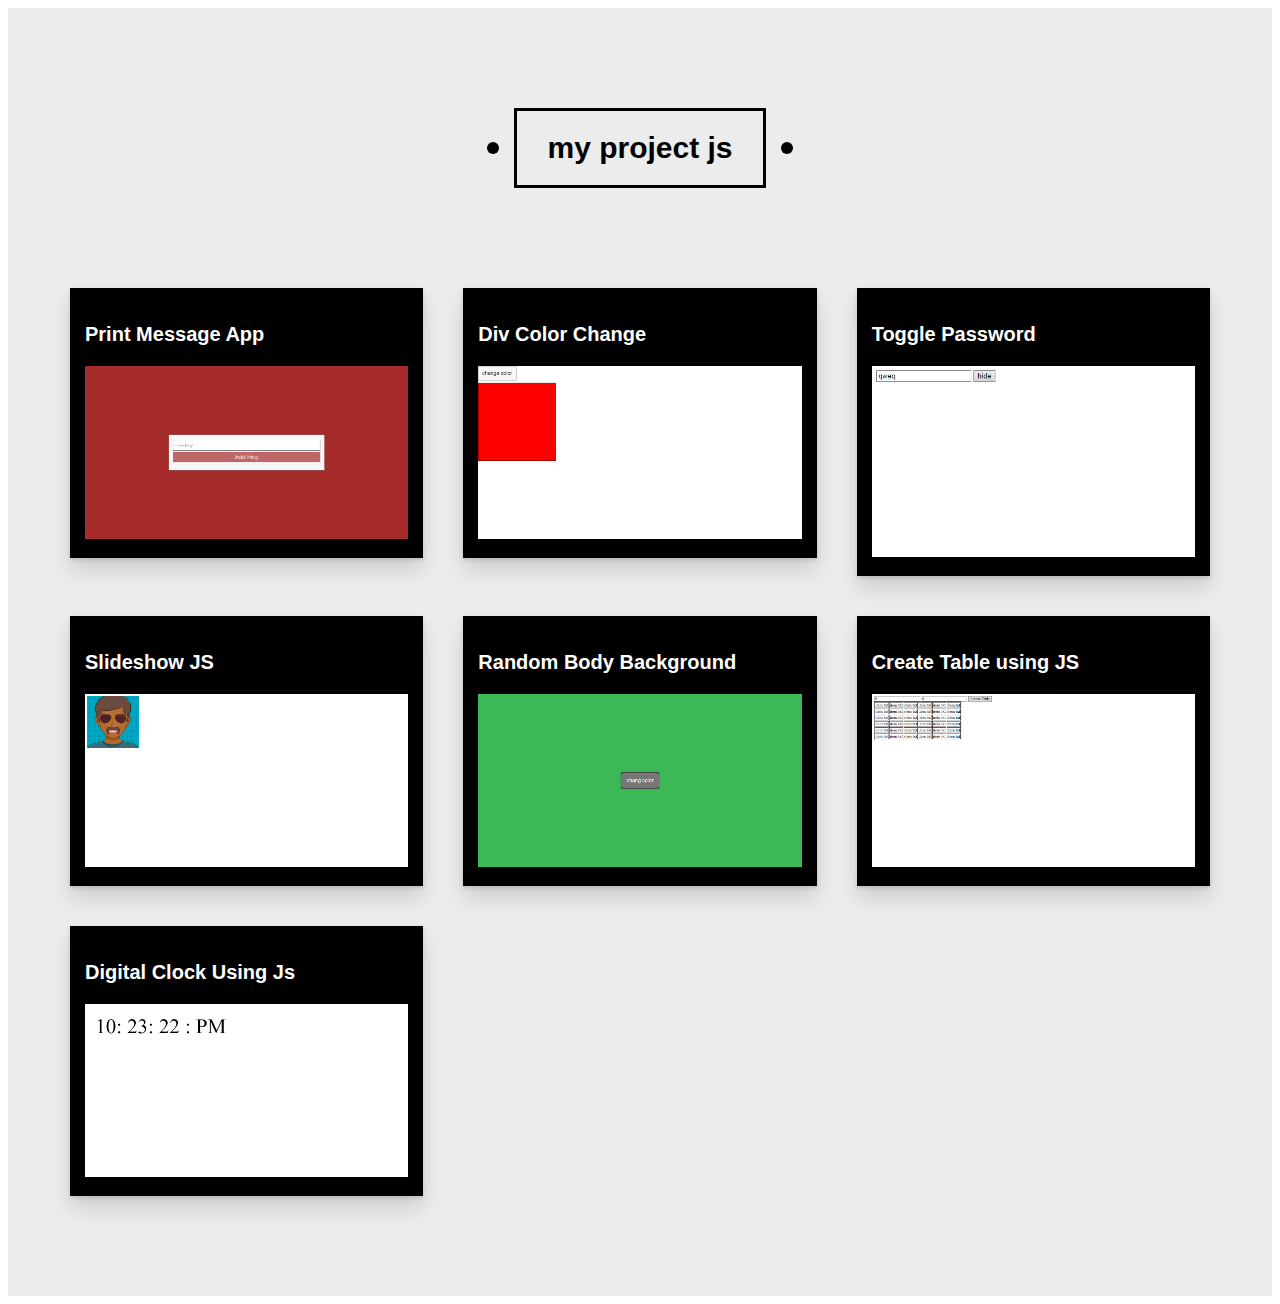
<file: index.html>
<!DOCTYPE html>
<html lang="en">
<head>
    <meta charset="UTF-8">
    <meta http-equiv="X-UA-Compatible" content="IE=edge">
    <meta name="viewport" content="width=device-width, initial-scale=1.0">
    <title>my project in js</title>
    <link rel="stylesheet" href="css/master.css">
</head>
<body>
    <section class="gallery" id="gallery">
        <h2 class="main-title">my project js</h2>
        <div class="container">
            <a href="page/1/1.html" target="blank">
                <div class="box">
                    <p>Print Message App</p>
                    <div class="image">
                        <img src="img/1.png" alt="" />
                    </div>
                </div>
            </a>
            <a href="page/2/2.html" target="blank">
                <div class="box">
                    <p>Div Color Change</p>
                    <div class="image">
                        <img src="img/2.png" alt="" />
                    </div>
                </div>
            </a>
            <a href="page/3/3.html" target="blank">
                <div class="box">
                    <p>Toggle Password</p>
                    <div class="image">
                        <img src="img/3.png" alt="" />
                    </div>
                </div>
            </a>
            <a href="page/4/4.html" target="blank">
                <div class="box">
                    <p>Slideshow JS</p>
                    <div class="image">
                        <img src="img/4.png" alt="" />
                    </div>
                </div>
            </a>
            <a href="page/5/5.html" target="blank">
                <div class="box">
                    <p> Random Body Background</p>
                    <div class="image">
                        <img src="img/5.png" alt="" />
                    </div>
                </div>
            </a>
            <a href="page/6/6.html" target="blank">
                <div class="box">
                    <p>Create Table using JS</p>
                    <div class="image">
                        <img src="img/6.png" alt="" />
                    </div>
                </div>
            </a>
            <a href="page/7/7.html" target="blank">
                <div class="box">
                    <p>Digital Clock Using Js</p>
                    <div class="image">
                        <img src="img/7.png" alt="" />
                    </div>
                </div>
            </a>
        </div>
    </section>
</body>
</html>
</file>
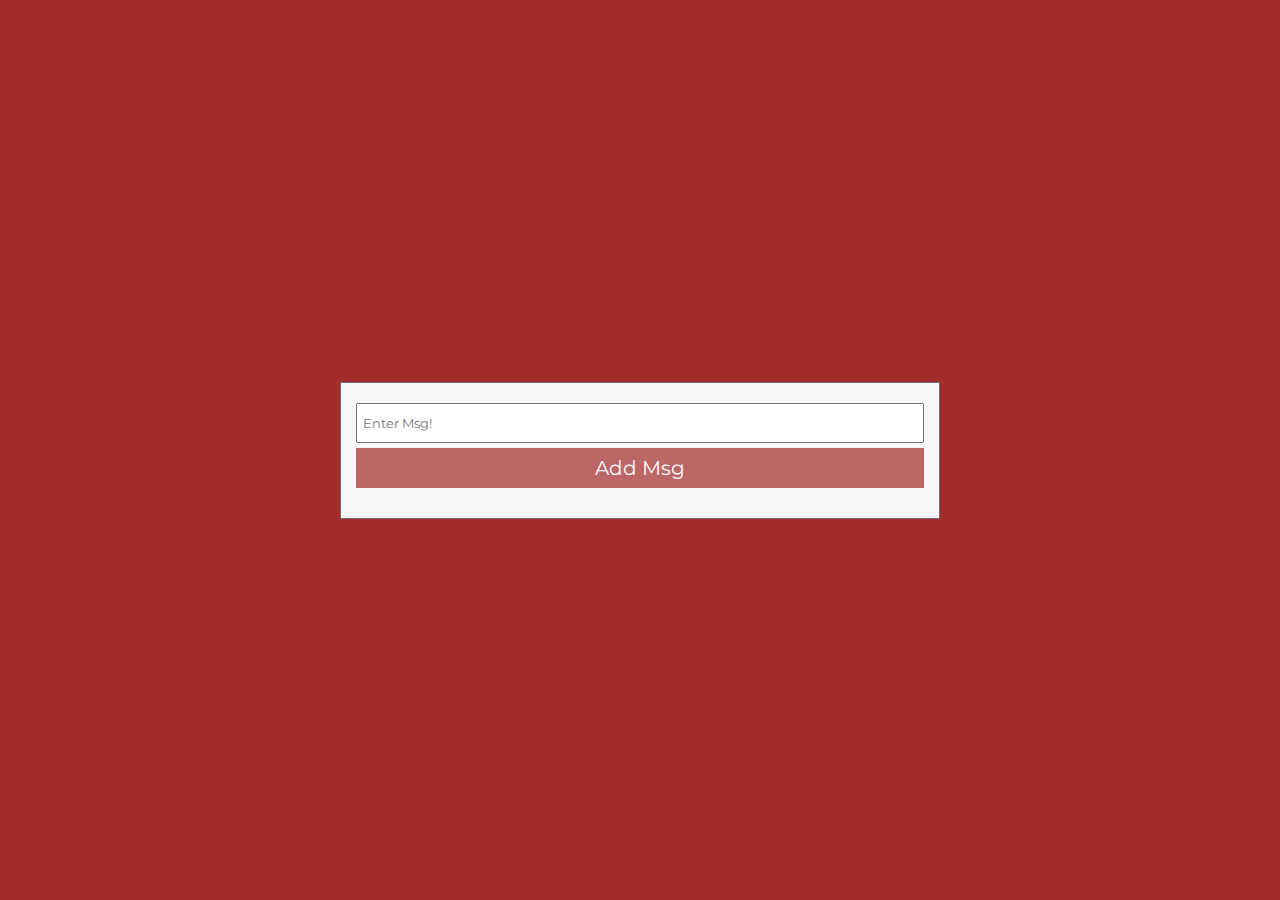
<file: page/1/1.html>
<!DOCTYPE html>
<html lang="en">

<head>
    <meta charset="UTF-8">
    <meta http-equiv="X-UA-Compatible" content="IE=edge">
    <meta name="viewport" content="width=device-width, initial-scale=1.0">
    <title>Js Print Message App</title>
    <link href="https://fonts.googleapis.com/css2?family=Montserrat&display=swap" rel="stylesheet">
    <link rel="stylesheet" href="css/master.css">
</head>

<body>
    <div class="print-message-box">
        <input type="text" placeholder="Enter Msg!" id="input" />
        <button id="btn">Add Msg</button>
        <p id="msg"> </p>
    </div>

    <script src="js/myjs.js"></script>
</body>

</html>
</file>
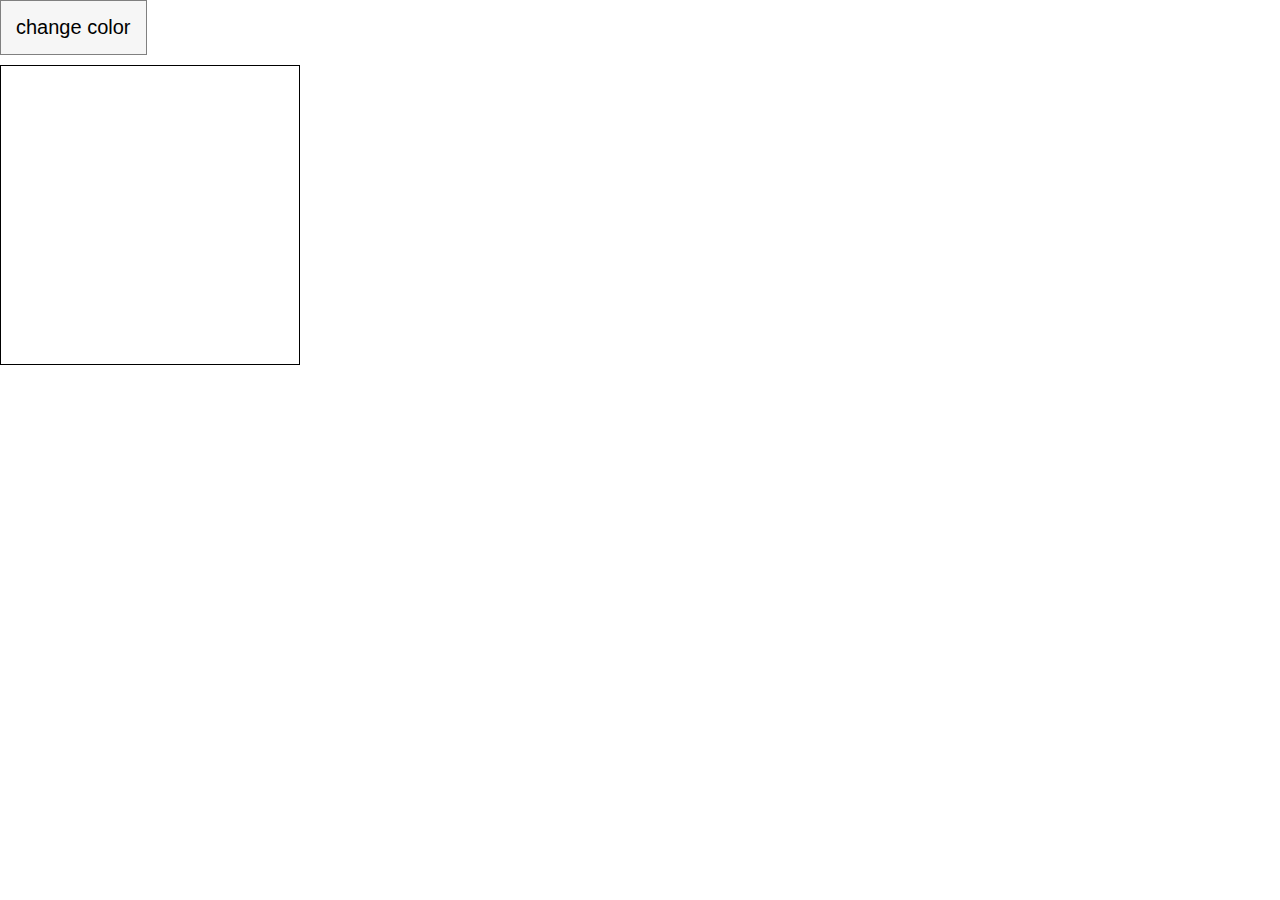
<file: page/2/2.html>
<!DOCTYPE html>
<html lang="en">
<head>
    <meta charset="UTF-8">
    <meta http-equiv="X-UA-Compatible" content="IE=edge">
    <meta name="viewport" content="width=device-width, initial-scale=1.0">
    <title>Document</title>
    <link rel="stylesheet" href="css/mster.css">
</head>
<body>
    <button id="but">change color</button>
    <div class="box"></div>
    <script src="js/myjs.js"></script>
</body>
</html>
</file>
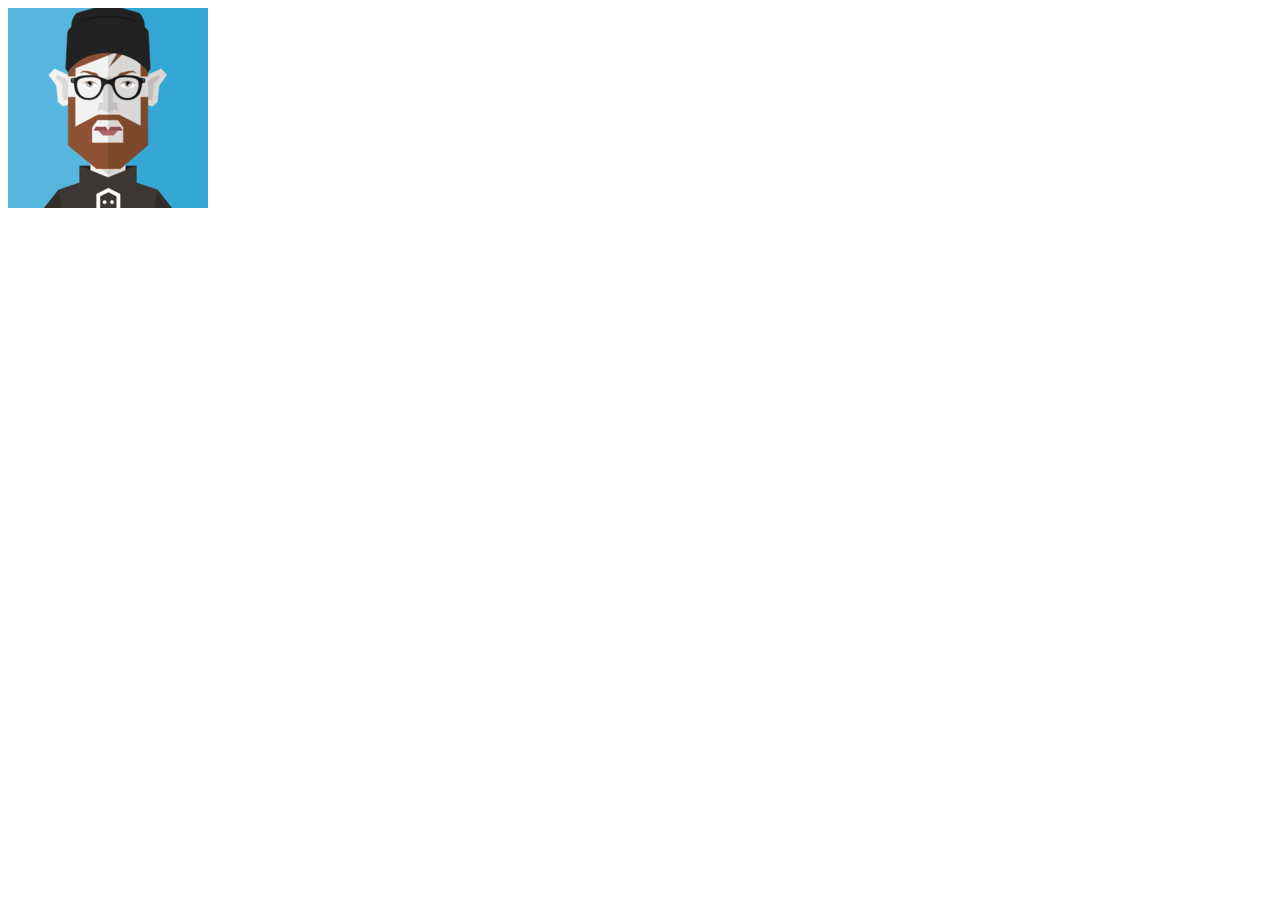
<file: page/4/4.html>
<!DOCTYPE html>
<html lang="en">
<head>
    <meta charset="UTF-8">
    <meta http-equiv="X-UA-Compatible" content="IE=edge">
    <meta name="viewport" content="width=device-width, initial-scale=1.0">
    <title>Document</title>
</head>
<body>
    <img alt="" id="slideShow">
    <script src="js/myjs.js"></script>
</body>
</html>
</file>
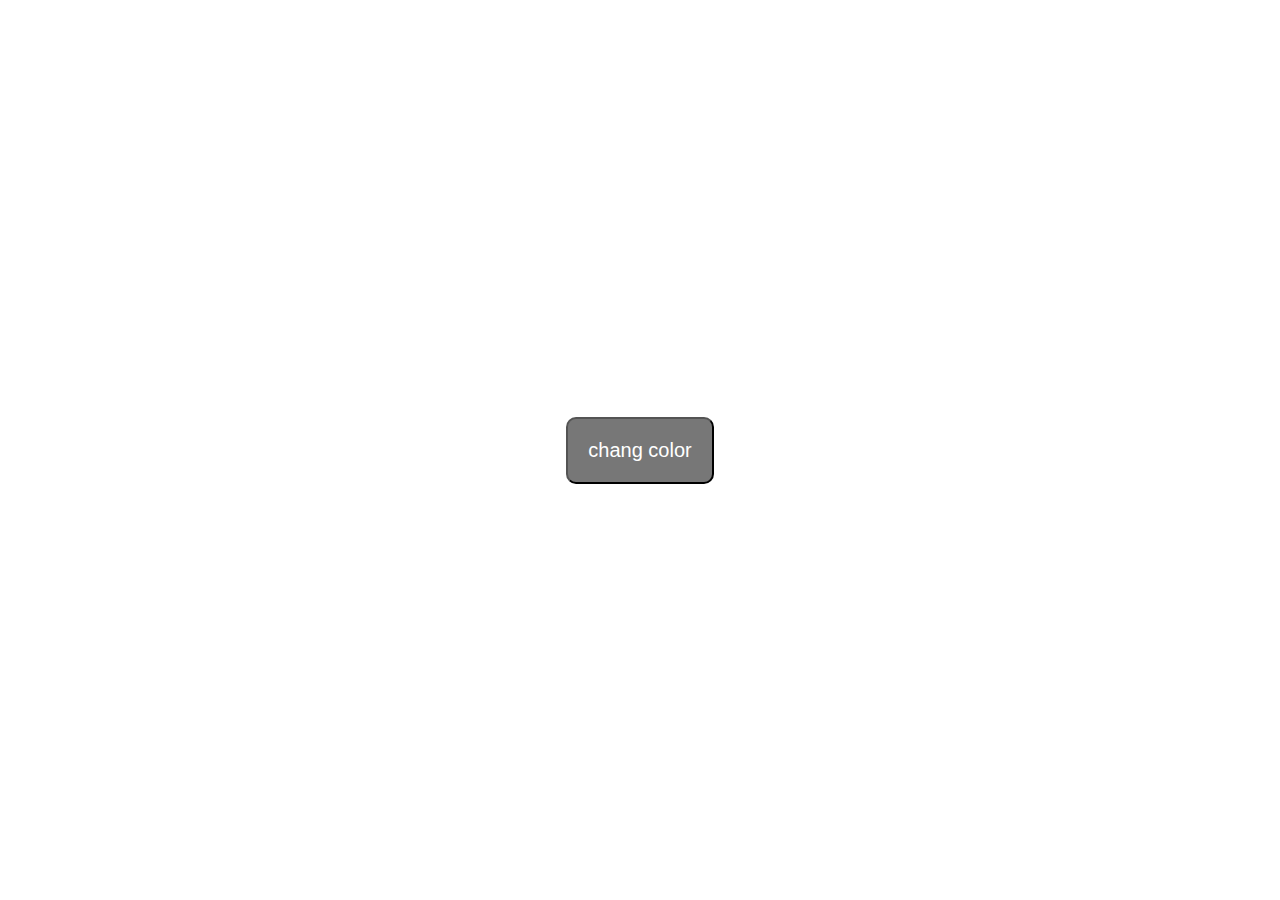
<file: page/5/5.html>
<!DOCTYPE html>
<html lang="en">
<head>
    <meta charset="UTF-8">
    <meta http-equiv="X-UA-Compatible" content="IE=edge">
    <meta name="viewport" content="width=device-width, initial-scale=1.0">
    <link rel="stylesheet" href="css/master.css">
    <title>Document</title>
</head>
<body>
    <button class="but">chang color</button>
    <script src="js/myjs.js"></script>
</body>
</html>
</file>
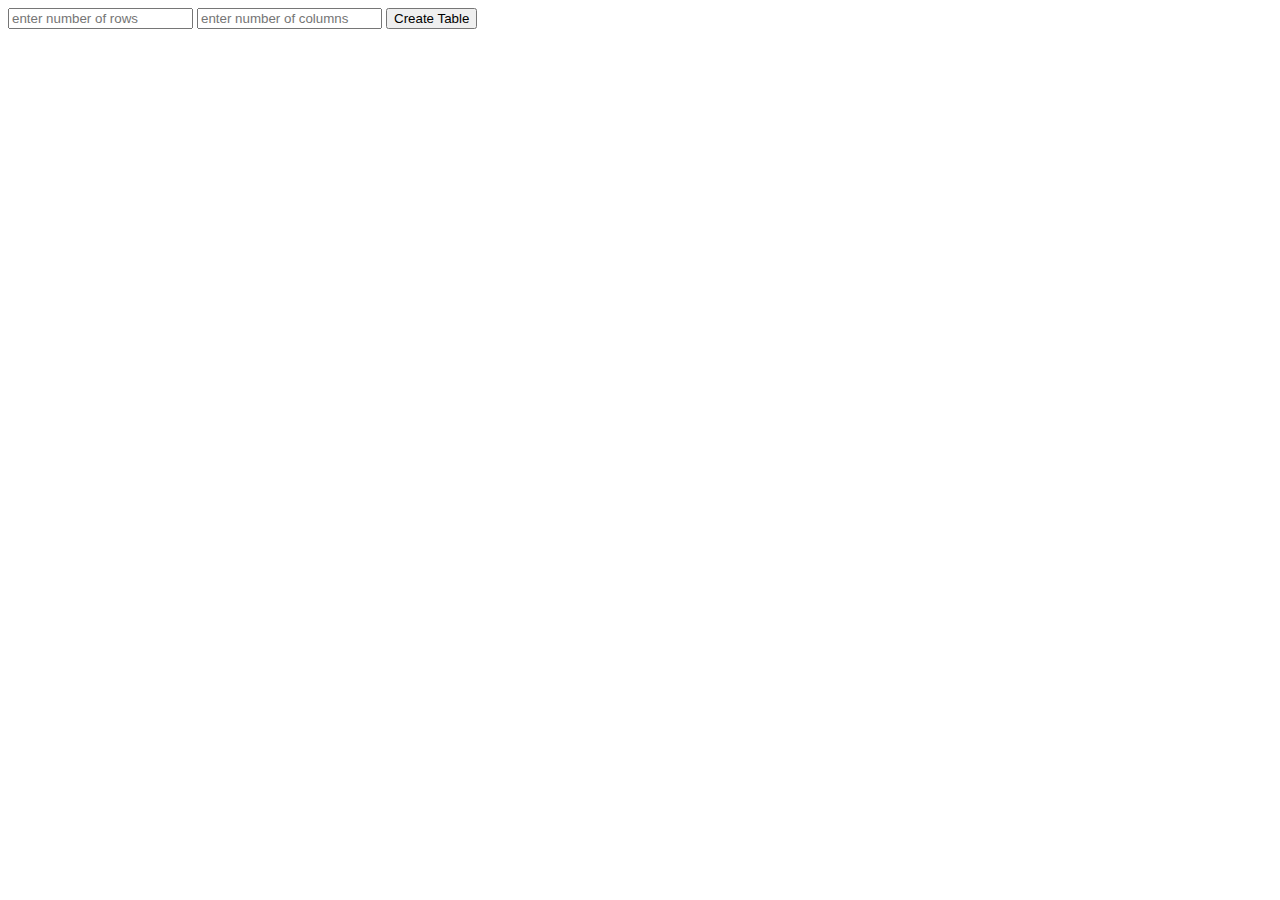
<file: page/6/6.html>
<!DOCTYPE html>
<html lang="en">

<head>
    <meta charset="UTF-8" />
    <meta http-equiv="X-UA-Compatible" content="IE=edge" />
    <meta name="viewport" content="width=device-width, initial-scale=1.0" />
    <title>Create Table</title>

    <style>
        table,
        td {
            border: 1px solid #000;
        }
    </style>
</head>

<body>
    <input type="text" placeholder="enter number of rows" id="rows" />
    <input type="text" placeholder="enter number of columns" id="cols" />
    <button>Create Table</button>


    <script src="js/myjs.js"></script>
</body>

</html>
</file>
<file: css/master.css>
* {
    box-sizing: border-box;
}

:root {
    --main-color: #2196f3;
    --main-color-alt: #1787e0;
    --main-transition: 0.3s;
    --main-pad-top: 100px;
    --main-pad-bot: 100px;
    --sec-bac: #ececec;
}

a {
    text-decoration: none;
}

html {
    scroll-behavior: smooth;
}

body {
    font-family: 'Cairo', sans-serif;
}

.container {
    padding-left: 15px;
    padding-right: 15px;
    margin-left: auto;
    margin-right: auto;
}

.main-title {
    margin: 0 auto 100px;
    font-size: 30px;
    position: relative;
    z-index: 1;
    width: fit-content;
    padding: 20px 30px;
    border: 3px solid black;
    transition: var(--main-transition);
    -webkit-transition: var(--main-transition);
    -moz-transition: var(--main-transition);
    -ms-transition: var(--main-transition);
    -o-transition: var(--main-transition);
}

.main-title::before,
.main-title::after {
    content: "";
    position: absolute;
    top: 50%;
    transform: translateY(-50%);
    width: 12px;
    height: 12px;
    border-radius: 50%;
    background: black;
}

.main-title::before {
    left: -30px;
}

.main-title::after {
    right: -30px;
}

.main-title:hover::before {
    z-index: -1;
    animation: leftmove;
    -webkit-animation: leftmove 0.5s linear forwards;
}

.main-title:hover::after {
    z-index: -1;
    animation: rimove 0.5s linear forwards;
    -webkit-animation: rimove 0.5s linear forwards;
}

.main-title:hover {
    color: white;
    border-color: white;
    transition-delay: 0.5s;
}

/* Small */
@media (min-width: 768px) {
    .container {
        width: 750px;
    }
}

/* Medium */
@media (min-width: 992px) {
    .container {
        width: 970px;
    }
}

/* Large */
@media (min-width: 1200px) {
    .container {
        width: 1170px;
    }
}

.gallery {
    padding-top: var(--main-pad-top);
    padding-bottom: var(--main-pad-bot);
    position: relative;
    background-color: var(--sec-bac);
}

.gallery .container {
    display: grid;
    grid-template-columns: repeat(auto-fill, minmax(300px, 1fr));
    gap: 40px;
}

.gallery .container .box {
    padding: 15px;
    background-color: rgb(0, 0, 0);
    box-shadow: 0px 12px 20px 0px rgb(0 0 0 / 13%),
        0px 2px 4px 0px rgb(0 0 0 / 12%);
    cursor: pointer;
}
.gallery .container .box p{
    font-size: 20px;
    font-weight: bold;
    color: rgb(255, 255, 255);
}


.gallery .container .box .image {
    position: relative;
    overflow: hidden;
}

.gallery .container .box .image::before {
    content: "";
    position: absolute;
    top: 50%;
    left: 50%;
    transform: translate(-50%, -50%);
    -webkit-transform: translate(-50%, -50%);
    -moz-transform: translate(-50%, -50%);
    -ms-transform: translate(-50%, -50%);
    -o-transform: translate(-50%, -50%);
    background-color: #ffffff36;
    width: 0;
    height: 0;
    opacity: 0;
    z-index: 2;
}

.gallery .container .box .image:hover::before {
    animation: flashing 0.7s;
    -webkit-animation: flashing 0.7s;
}

.gallery .container .box img {
    max-width: 100%;
    transition: var(--main-transition);
    -webkit-transition: var(--main-transition);
    -moz-transition: var(--main-transition);
    -ms-transition: var(--main-transition);
    -o-transition: var(--main-transition);
}

.gallery .container .box .image:hover img {
    transform: rotate(5deg) scale(1.1);
    -webkit-transform: rotate(5deg) scale(1.1);
    -moz-transform: rotate(5deg) scale(1.1);
    -ms-transform: rotate(5deg) scale(1.1);
    -o-transform: rotate(5deg) scale(1.1);
}

@keyframes leftmove {
    50% {
        left: 0;
        width: 12px;
        height: 12px;
    }

    100% {
        left: 0;
        border-radius: 0;
        -webkit-border-radius: 0;
        -moz-border-radius: 0;
        -ms-border-radius: 0;
        -o-border-radius: 0;
        width: 55%;
        height: 100%;
    }
}

@keyframes rimove {
    50% {
        right: 0;
        width: 12px;
        height: 12px;
    }

    100% {
        right: 0;
        border-radius: 0;
        -webkit-border-radius: 0;
        -moz-border-radius: 0;
        -ms-border-radius: 0;
        -o-border-radius: 0;
        width: 55%;
        height: 100%;
    }
}

@keyframes flashing {

    0%,
    40% {
        opacity: 1;
    }

    100% {
        opacity: 0;
        width: 200%;
        height: 200%;
    }
}
</file>
<file: page/1/css/master.css>
* {
    margin: 0;
    padding: 0;
    box-sizing: border-box;
}

body {
    background-color: brown;
    height: 100vh;
    display: flex;
    justify-content: center;
    align-items: center;
    font-family: "Montserrat", sans-serif;
}

.print-message-box {
    width: 600px;
    padding: 20px 15px;
    border: 1px solid #6f6f6f;
    background-color: #f6f6f6;
}

input,
button {
    width: 100%;
    height: 40px;
    padding: 5px;
    margin-bottom: 5px;
    font-family: "Montserrat", sans-serif;
}

button {
    background-color: brown;
    color: #fff;
    font-size: 20px;
    cursor: pointer;
    opacity: 0.7;
    transition: 0.5s;
    border: 0;
}

button:hover {
    opacity: 1;
}

p {
    color: green;
    font-size: 20px;
    margin: 5px 0 0 0;
}
</file>
<file: page/2/css/mster.css>
*{
    padding: 0;
    margin: 0;
    box-sizing: border-box;
}
div{
    width: 300px;
    height: 300px;
    border: 1px solid black;
}

button{
    padding: 15px;
    background-color: #f6f6f6;
    cursor: pointer;
    font-size: 20px;
    border: 1px solid gray;
    margin-bottom: 10px;
}
</file>
<file: page/5/css/master.css>
*{
    padding: 0;
    margin: 0;
}
body{
    display: flex;
    align-items: center;
    justify-content: center;
    height: 100vh;
}
.but{
    padding: 20px;
    font-size: 20px;
    border-radius: 10px;
    background: #777;
    color: white;
    cursor: pointer;
}
</file>
